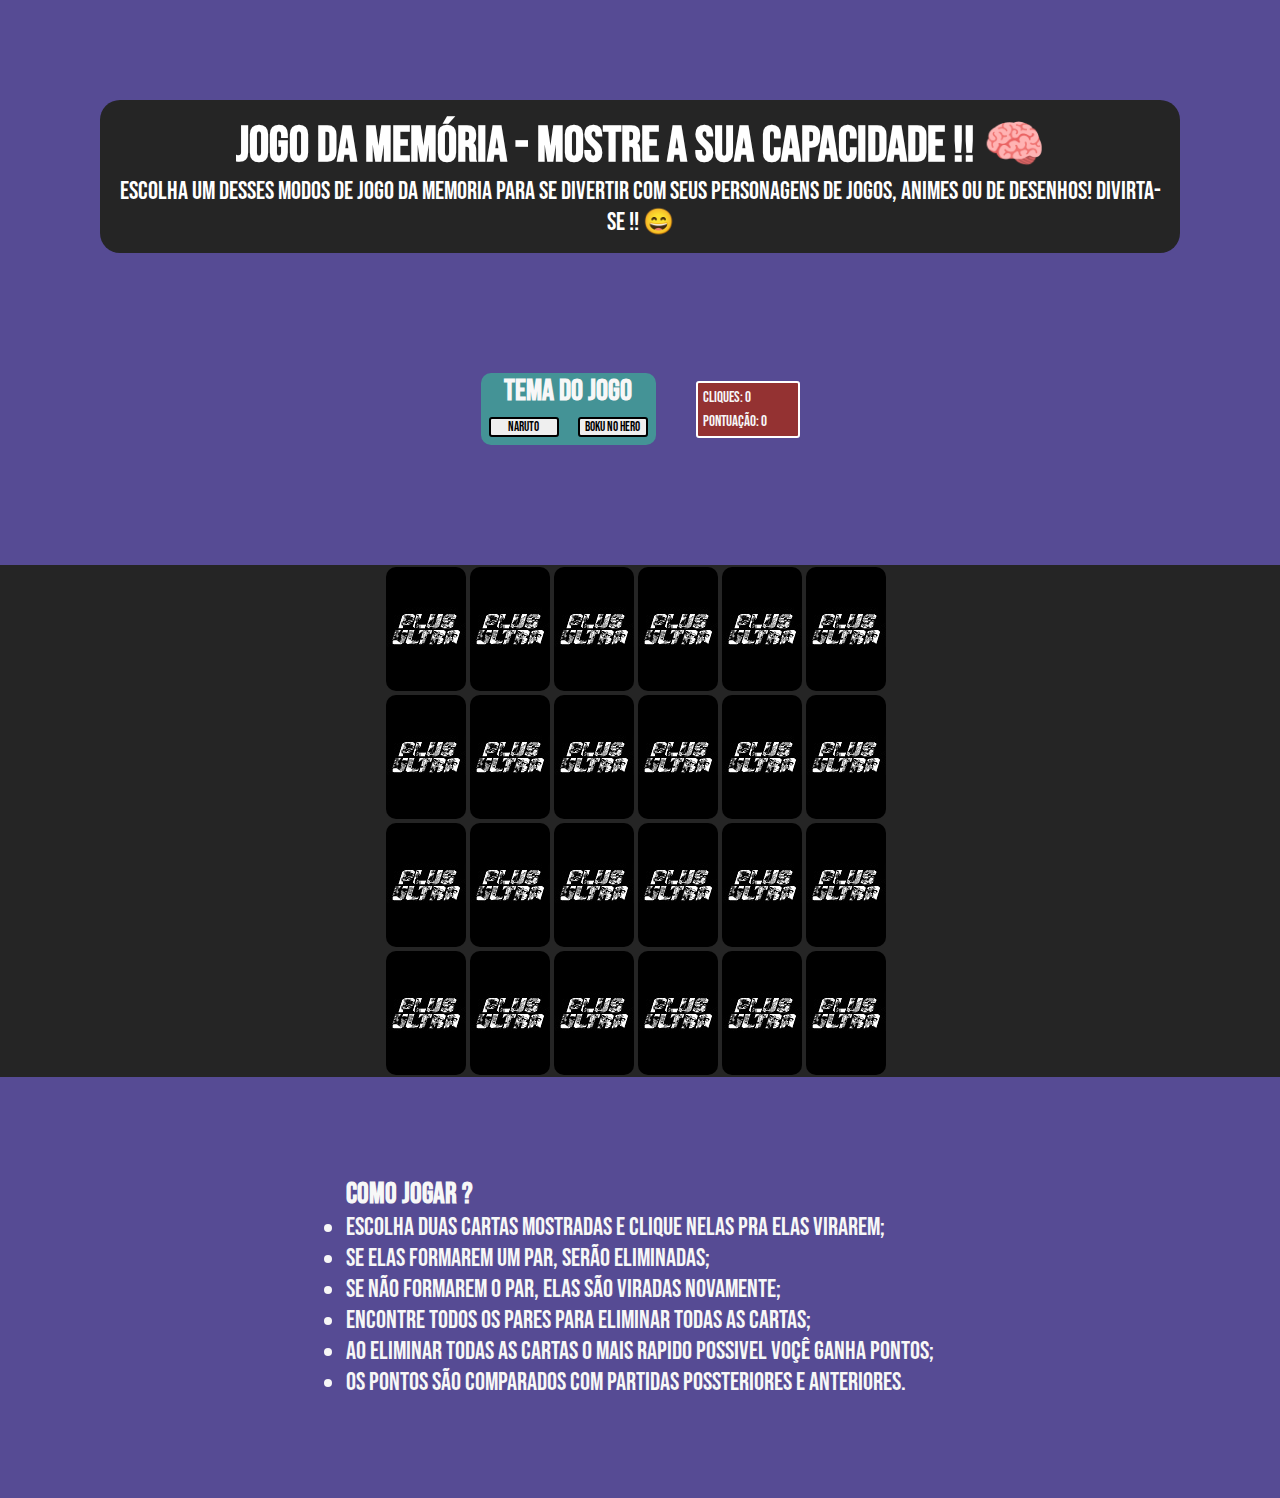
<file: index.html>
<!DOCTYPE html>
<html lang="pt-br">
<head>
    <meta charset="UTF-8">
    <meta http-equiv="X-UA-Compatible" content="IE=edge">
    <meta name="viewport" content="width=device-width, initial-scale=1.0">
    <link rel="stylesheet" type="text/css" href="style.css">
    <link href="https://fonts.googleapis.com/css2?family=Bebas+Neue&display=swap" rel="stylesheet">
    

    <title>Jogo da Memória</title>
</head>
<body>

    <header>


        <div class="boasvindas">


            <div class="textoinicial">

            <h1>Jogo da Memória - Mostre a sua capacidade !! &#X1F9E0</h1>

                <p >
                Escolha um desses modos de jogo da memoria para se divertir com seus personagens de 
                jogos, animes ou de desenhos! Divirta-se !! &#X1F604
                </p>

            </div>
        </div>

        <div class="navegacao">


            <div class="temas">

                <h2>Tema do Jogo</h2>
                <button onclick="alteranaruto()">Naruto</button>
                <button onclick="alterabokunohero()">Boku no Hero</button>
            </div>

            <div class="cliques">
                
                <p>Cliques: <span id="cliques">0</span></p>
                <p>Pontuação: <span id="pontuacao">0</span></p>
            </div>

        </div>
            


        

    </header>
    <main>

        <div class="conteudo">
            <div class="supercard" id="supercard">

                
            </div>

        </div>

    </main>

    <footer>

        <div class="ajuda">
            
            <div class="textoajuda">
                <ul>
                    <h3>Como jogar ?</h3>
                    <li>Escolha duas cartas mostradas e clique nelas pra elas virarem;</li>
                    <li>Se elas formarem um par, serão eliminadas; </li>
                    <li>Se não formarem o par, elas são viradas novamente;</li>
                    <li>Encontre todos os pares para eliminar todas as cartas;</li>
                    <li>Ao eliminar todas as cartas o mais rapido possivel voçê ganha pontos;</li>
                    <li>Os pontos são comparados com partidas possteriores e anteriores.</li>
                </ul>
            </div>

        </div>


    </footer>
    
    <script src="js/script.js"> </script>
</body>
</html>
</file>
<file: style.css>
*{
    margin: 0%;
    padding: 0%;
    width: auto;
    
}
body{
    background-color: #564b94;
    height: auto;
}

/*/////////////////////////////////////TAMANHO PEQUENO///////////////////////////////////////////////*/


/*/////////////////////////////HEADER E MAIN //////////////////////////////////////*/

@media screen and (min-width: 100px) and (max-width: 800px){
   
    .boasvindas{
        display: flex;
        flex-wrap: wrap;
        justify-content: center;
        align-items: center;
        margin-top: 80px;
        font-family: 'Bebas Neue', cursive;
        color: rgb(255, 255, 255);
        text-align: center;
        margin: 40px;
        font-size: 14px;
        background-color: #252525;  
        border-radius: 20px;
        
    }

    .textoinicial{
        margin: 15px;
    }

  /*//////////////CARDS DA PAGINA /////////////////////*/


    .conteudo{
        width: 100%;
        background-color: #252525;
    }
    .supercard{
        display: flex;
        flex-wrap: wrap;
        justify-content: center;
        align-items: center;
        text-align: center;
        width: 100%;
        margin-left: 0%;
        margin-right: 0%
    }
    .card{
        margin: 2px;
        width: 80px;
        height: 124px;
        transform-style: preserve-3d;
        transition: all 0.7s ease;
    }
    .card:active {
        border-radius: 10px;
        transform: scale(0.90);
    }
    .card.virar{
        transform: rotateY(188deg);
    }
    .frontcard{
        position: absolute;
        width: 100%;
        height: 100%;
        backface-visibility: hidden;
    }
    .backcard{
        position: absolute;
        width: 100%;
        height: 100%;
        backface-visibility: hidden;
        transform: rotateY(188deg);
    }
    .card img{
        border-radius: 10px;
    }
    /*//////////////////////////////////////////////////////////*/

     /*////////////////////////FOOTER/////////////////////////////////////*/
     .ajuda{
        display: flex;
        flex-wrap: nowrap;
        justify-content: center;
        margin: 60px;
        font-size: 18px;
    }
    .textoajuda{
        text-align: left;
        font-family: 'Bebas Neue', cursive;
        color: #f7f7f7;
        
    }
    /*/////////////////////////////////////////////////////////////*/

}


/*////////////////////////////////////////TAMANHO MÉDIO///////////////////////////////////////////*/



/*/////////////////////////////HEADER E MAIN //////////////////////////////////////*/

@media screen and (min-width:801px) and (max-width: 1200px){
    .boasvindas{
        display: flex;
        flex-wrap: wrap;
        justify-content: center;
        align-items: center;
        margin-top: 100px;
        font-family: 'Bebas Neue', cursive;
        color: rgb(255, 255, 255);
        text-align: center;
        margin: 100px;
        background-color: #252525;  
        border-radius: 20px;
    }
    
    .textoinicial{
        font-size: 20px;
        margin: 15px;
    }
    
    /*//////////////CARDS DA PAGINA /////////////////////*/

    .conteudo{
        width: 100%;
        background-color: #252525;
    }
    .supercard{
        display: flex;
        flex-wrap: wrap;
        width: 60%;
        margin-left: 20%;
        margin-right: 20%;
    }
    .card{
        margin: 2px;
        width: 80px;
        height: 124px;
        transform-style: preserve-3d;
        transition: all 0.7s ease;
    }
    .card:active {
        border-radius: 10px;
        transform: scale(0.90);
    }
    .card.virar{
        transform: rotateY(188deg);
    }
    .frontcard{
        position: absolute;
        width: 100%;
        height: 100%;
        backface-visibility: hidden;
    }
    .backcard{
        position: absolute;
        width: 100%;
        height: 100%;
        backface-visibility: hidden;
        transform: rotateY(188deg);
    }

    .card img{
        border-radius: 10px;
    }

    /*//////////////////////////////////////////////////////////*/
    
    /*///////////////////////FOOTER//////////////////////////////////*/


    .ajuda{
        display: flex;
        flex-wrap: nowrap;
        justify-content: center;
        margin-top: 100px;
        margin: 100px;
        font-size: 22px;
        
    }
    .textoajuda{
        text-align: left;
        font-family: 'Bebas Neue', cursive;
        color: #f7f7f7;
        
    }

    /*////////////////////////////////////////////////////////////////*/

}


/*///////////////////////////////////////TAMANHO GRANDE/////////////////////////////////////////////*/



/*///////////////////////////// HEADER E MAIN //////////////////////////////////////*/

@media screen and (min-width: 1200px) and (max-width: 2000px){


    .boasvindas{
        display: flex;
        flex-wrap: wrap;
        justify-content: center;
        align-items: center;
        margin-top: 100px;
        font-family: 'Bebas Neue', cursive;
        color: rgb(255, 255, 255);
        text-align: center;
        margin: 100px;
        background-color: #252525;  
        border-radius: 20px;
    }
    
    .textoinicial{
        font-size: 25px;
        margin-top: 20px;
        margin: 15px;
    }
    
    /*//////////////CARDS DA PAGINA /////////////////////*/
    
    .conteudo{

        width: 100%;
        margin-top: 100px;
        background-color: #252525;
        
    }
    .supercard{
        display: flex;
        flex-wrap: wrap;
        width: 40%;
        margin-left: 30%;
        margin-right: 30%;
    }
    .card{
        margin: 2px;
        width: 80px;
        height: 124px;
        transform-style: preserve-3d;
        transition: all 0.7s ease;    
       
    }
    .card:active {
        transform: scale(0.90);   
        border-radius: 10px;         
    }
    .card.virar{
        transform: rotateY(188deg);
    }

    .frontcard{
        position: absolute;
        width: 100%;
        height: 100%;
        backface-visibility: hidden;

    }
    .backcard{
        position: absolute;
        width: 100%;
        height: 100%;
        backface-visibility: hidden;
        transform: rotateY(188deg);
    }
    .card img{
        border-radius: 10px;
    }

   /*//////////////////////////////////////////////////////////*/
    
    /*////////////////////////////FOOTER/////////////////////////////*/
    
    .ajuda{
        display: flex;
        flex-wrap: nowrap;
        justify-content: center;
        margin-top: 100px;
        margin: 100px;
        font-size: 25px;
    
    }
    .textoajuda{
        text-align: left;
        font-family: 'Bebas Neue', cursive;
        color: #f7f7f7;
        
    }
    /*/////////////////////////////////////////////////////////////*/

}
.navegacao{
    display: flex;
    flex-wrap: wrap;
    justify-content: center;
    align-items: center;
}
.temas{
    font-family: 'Bebas Neue', cursive;
    color: #f7f7f7;
    font-weight: 500;
    font-size: 20px;
    margin: 20px;
    text-align: center;
    background-color: #449396;
    border-radius: 10px;  
}
.temas button{
    color: #000000;
    margin: 8px;
    font-family: 'Bebas Neue', cursive;
    height: auto;
    width: 70px;
    border: solid 2px black;
    border-radius:3px ;
}
.nivel{
    font-family: 'Bebas Neue', cursive;
    color: #f7f7f7;
    font-weight: 500;
    font-size: 20px;
    margin: 20px;
    text-align: center;
    background-color: #943232;
    border-radius: 10px;
}
.nivel button{
    margin: 5px;
}
.botoes{
    height: 20px;
    width: 60px;
    border: solid 2px black;
    border-radius: 3px;
    font-family: 'Bebas Neue', cursive;
    margin:3px;
}
.cliques{
    background-color: #943232;
    width: 100px;
    border: solid 2px rgb(255, 255, 255);
    border-radius: 3px;
    font-family: 'Bebas Neue', cursive;
    color: #f7f7f7;
    font-weight: 500;
    font-size: 15px;
    margin: 20px;
    text-align: left;
}
.cliques p {
    margin: 5px;
}
</file>
